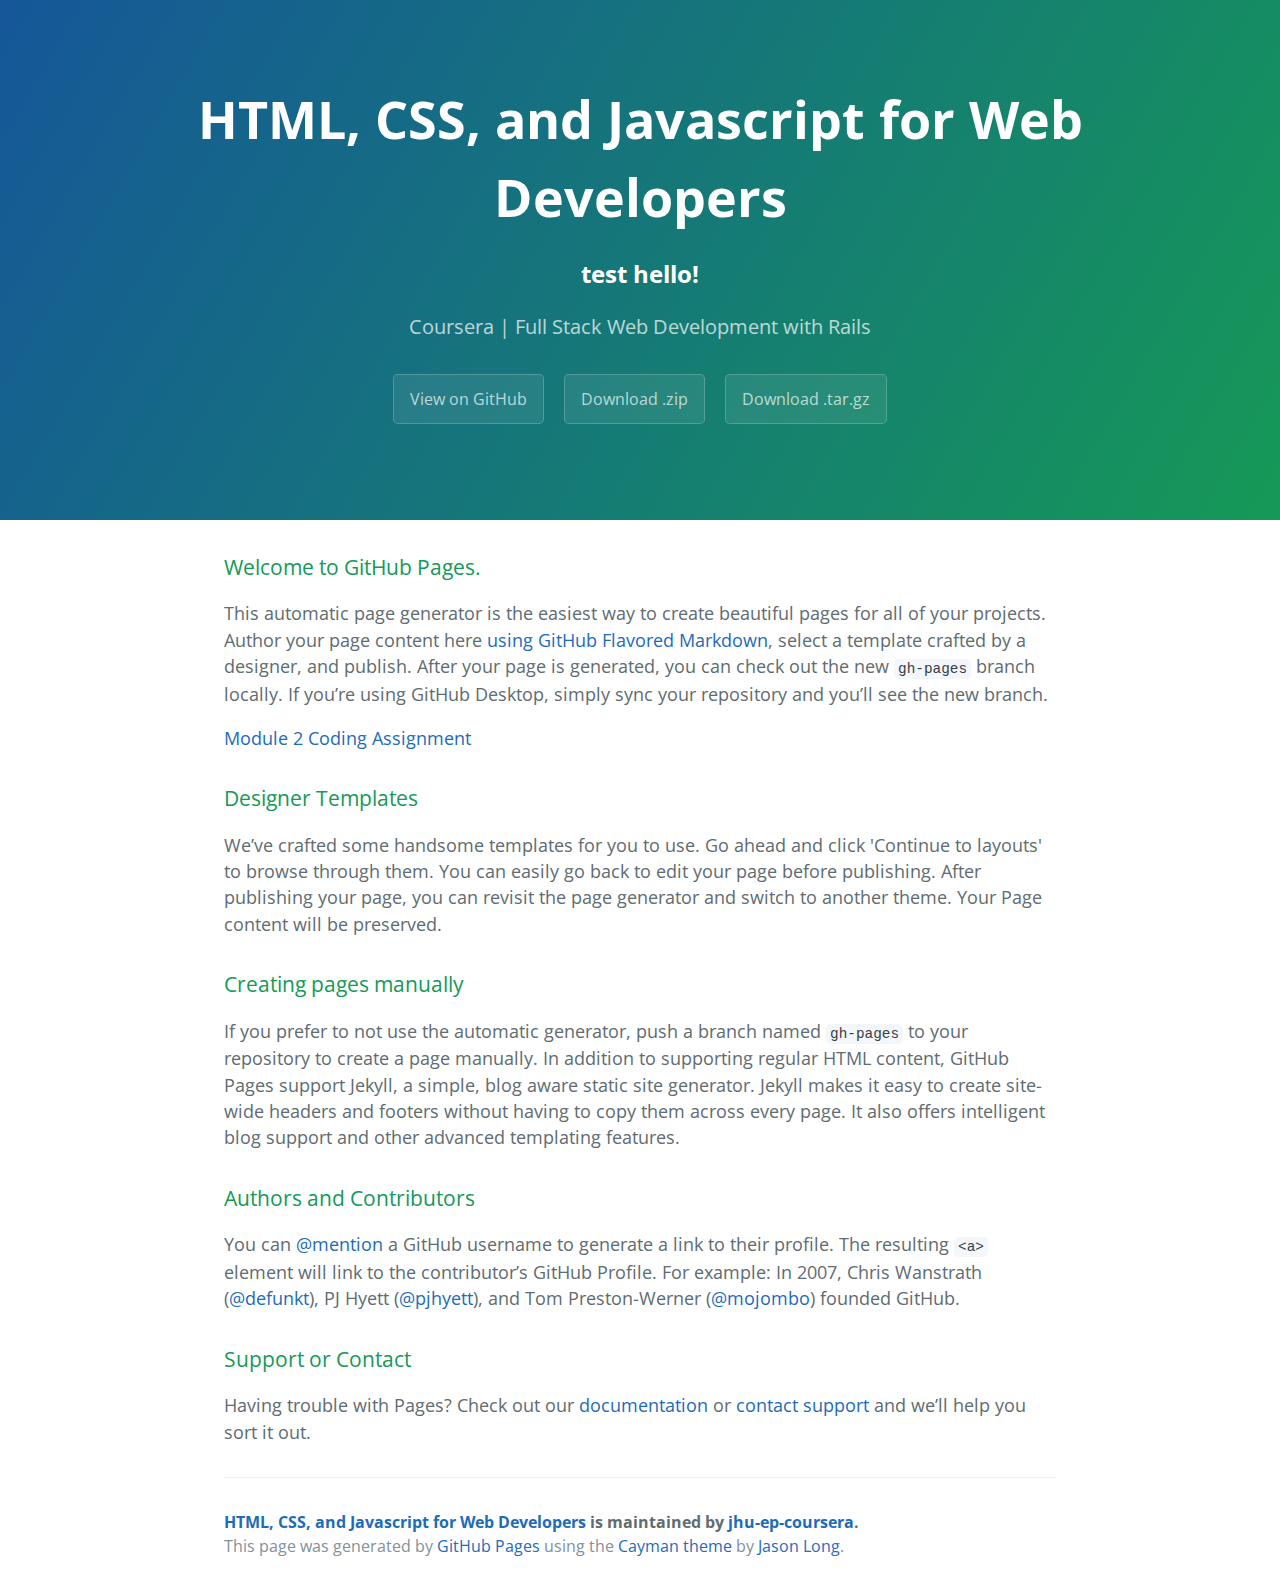
<file: index.html>
<!DOCTYPE html>
<html lang="en-us">
  <head>
    <meta charset="UTF-8">
    <title>HTML, CSS, and Javascript for Web Developers by jhu-ep-coursera</title>
    <meta name="viewport" content="width=device-width, initial-scale=1">
    <link rel="stylesheet" type="text/css" href="stylesheets/normalize.css" media="screen">
    <link href='https://fonts.googleapis.com/css?family=Open+Sans:400,700' rel='stylesheet' type='text/css'>
    <link rel="stylesheet" type="text/css" href="stylesheets/stylesheet.css" media="screen">
    <link rel="stylesheet" type="text/css" href="stylesheets/github-light.css" media="screen">
  </head>
  <body>
    <section class="page-header">
      <h1 class="project-name">HTML, CSS, and Javascript for Web Developers</h1>
      <h2>test hello!</h2>
      <h2 class="project-tagline">Coursera | Full Stack Web Development with Rails</h2>
      <a href="https://github.com/jhu-ep-coursera/fullstack-course4" class="btn">View on GitHub</a>
      <a href="https://github.com/jhu-ep-coursera/fullstack-course4/zipball/master" class="btn">Download .zip</a>
      <a href="https://github.com/jhu-ep-coursera/fullstack-course4/tarball/master" class="btn">Download .tar.gz</a>
    </section>

    <section class="main-content">
      <h3>
<a id="welcome-to-github-pages" class="anchor" href="#welcome-to-github-pages" aria-hidden="true"><span aria-hidden="true" class="octicon octicon-link"></span></a>Welcome to GitHub Pages.</h3>

<p>This automatic page generator is the easiest way to create beautiful pages for all of your projects. Author your page content here <a href="https://guides.github.com/features/mastering-markdown/">using GitHub Flavored Markdown</a>, select a template crafted by a designer, and publish. After your page is generated, you can check out the new <code>gh-pages</code> branch locally. If you’re using GitHub Desktop, simply sync your repository and you’ll see the new branch.</p>

<p><a href="assignment2">Module 2 Coding Assignment</a></p>

<h3>
<a id="designer-templates" class="anchor" href="#designer-templates" aria-hidden="true"><span aria-hidden="true" class="octicon octicon-link"></span></a>Designer Templates</h3>

<p>We’ve crafted some handsome templates for you to use. Go ahead and click 'Continue to layouts' to browse through them. You can easily go back to edit your page before publishing. After publishing your page, you can revisit the page generator and switch to another theme. Your Page content will be preserved.</p>

<h3>
<a id="creating-pages-manually" class="anchor" href="#creating-pages-manually" aria-hidden="true"><span aria-hidden="true" class="octicon octicon-link"></span></a>Creating pages manually</h3>

<p>If you prefer to not use the automatic generator, push a branch named <code>gh-pages</code> to your repository to create a page manually. In addition to supporting regular HTML content, GitHub Pages support Jekyll, a simple, blog aware static site generator. Jekyll makes it easy to create site-wide headers and footers without having to copy them across every page. It also offers intelligent blog support and other advanced templating features.</p>

<h3>
<a id="authors-and-contributors" class="anchor" href="#authors-and-contributors" aria-hidden="true"><span aria-hidden="true" class="octicon octicon-link"></span></a>Authors and Contributors</h3>

<p>You can <a href="https://help.github.com/articles/basic-writing-and-formatting-syntax/#mentioning-users-and-teams" class="user-mention">@mention</a> a GitHub username to generate a link to their profile. The resulting <code>&lt;a&gt;</code> element will link to the contributor’s GitHub Profile. For example: In 2007, Chris Wanstrath (<a href="https://github.com/defunkt" class="user-mention">@defunkt</a>), PJ Hyett (<a href="https://github.com/pjhyett" class="user-mention">@pjhyett</a>), and Tom Preston-Werner (<a href="https://github.com/mojombo" class="user-mention">@mojombo</a>) founded GitHub.</p>

<h3>
<a id="support-or-contact" class="anchor" href="#support-or-contact" aria-hidden="true"><span aria-hidden="true" class="octicon octicon-link"></span></a>Support or Contact</h3>

<p>Having trouble with Pages? Check out our <a href="https://help.github.com/pages">documentation</a> or <a href="https://github.com/contact">contact support</a> and we’ll help you sort it out.</p>

      <footer class="site-footer">
        <span class="site-footer-owner"><a href="https://github.com/jhu-ep-coursera/fullstack-course4">HTML, CSS, and Javascript for Web Developers</a> is maintained by <a href="https://github.com/jhu-ep-coursera">jhu-ep-coursera</a>.</span>

        <span class="site-footer-credits">This page was generated by <a href="https://pages.github.com">GitHub Pages</a> using the <a href="https://github.com/jasonlong/cayman-theme">Cayman theme</a> by <a href="https://twitter.com/jasonlong">Jason Long</a>.</span>
      </footer>

    </section>

  
  </body>
</html>
</file>
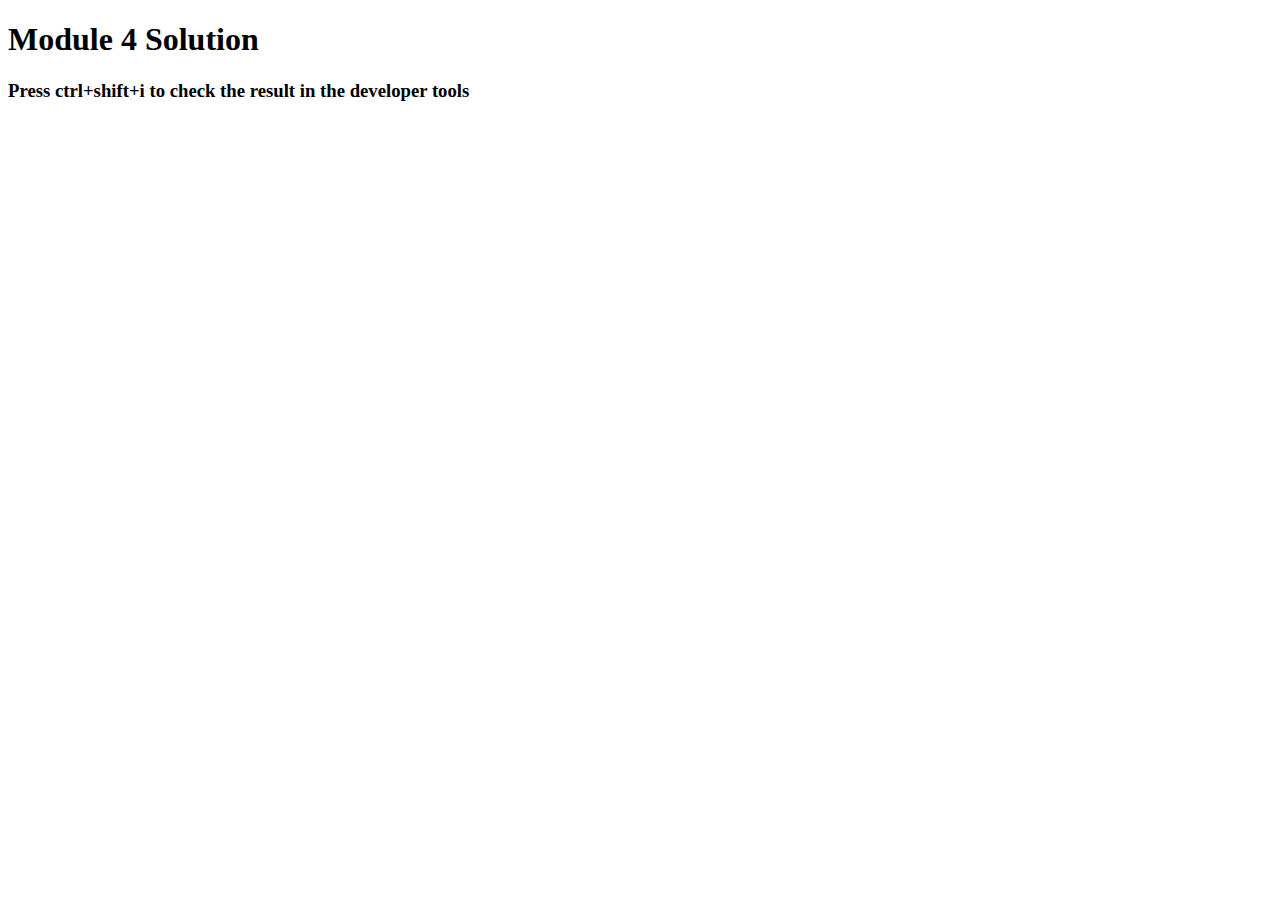
<file: mod_4_sol/index.html>
<!DOCTYPE html>
<html>
<head>
  <meta charset="utf-8">
  <title>Module 4 Solution</title>
  <script src="SpeakHello.js"></script>
  <script src="SpeakGoodBye.js"></script>
  <script src="script.js"></script>
</head>
<body>
  <h1>Module 4 Solution</h1>
  <h3>Press ctrl+shift+i to check the result in the developer tools</h3>
</body>
</html>
</file>
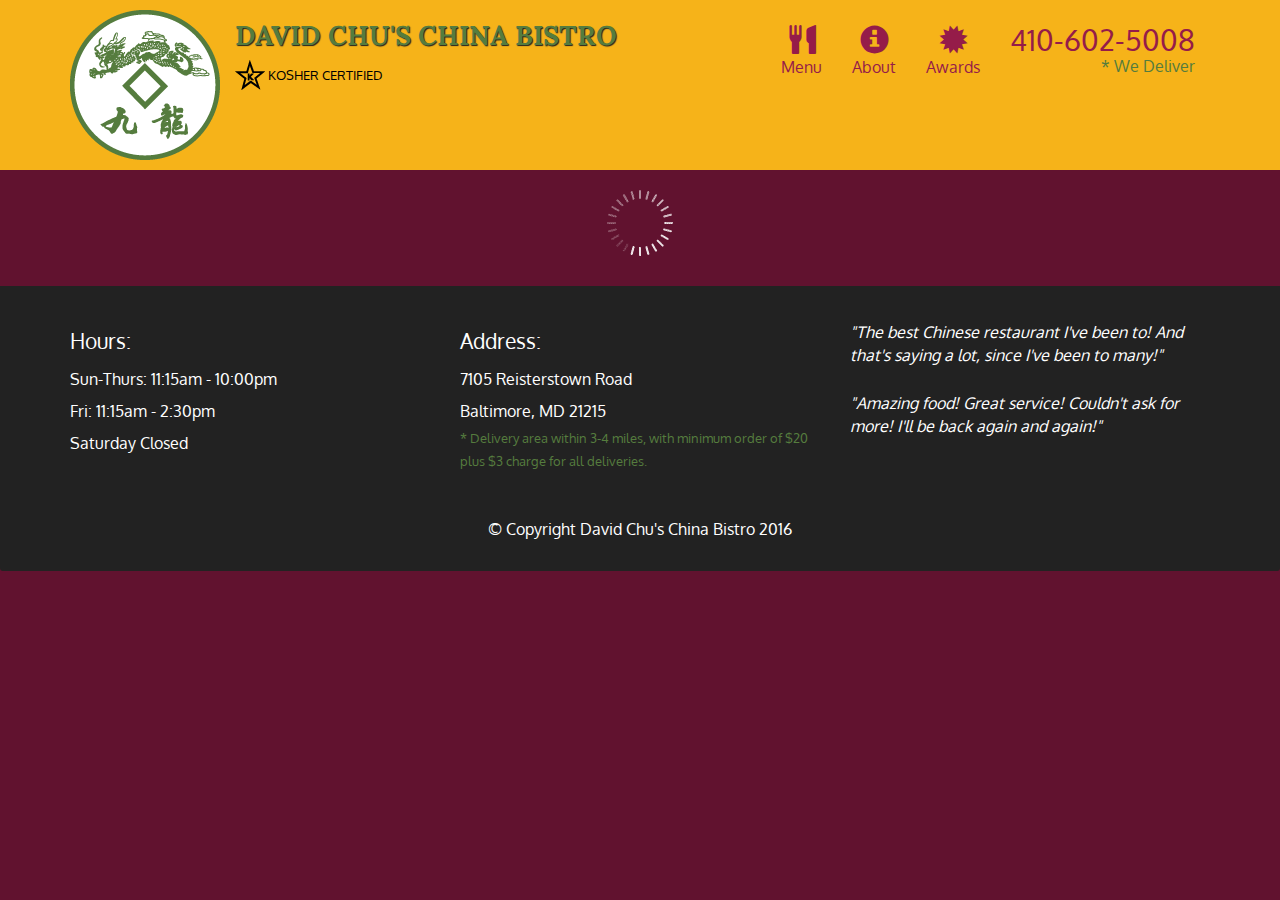
<file: mod_5_sol/index.html>
<!doctype html>
<html lang="en">
  <head>
    <meta charset="utf-8">
    <meta http-equiv="X-UA-Compatible" content="IE=edge">
    <meta name="viewport" content="width=device-width, initial-scale=1">
    <title>David Chu's China Bistro</title>
    <link rel="stylesheet" href="css/bootstrap.min.css">
    <link rel="stylesheet" href="css/styles.css">
    <link href='https://fonts.googleapis.com/css?family=Oxygen:400,300,700' rel='stylesheet' type='text/css'>
    <link href='https://fonts.googleapis.com/css?family=Lora' rel='stylesheet' type='text/css'>
  </head>
<body>
  <header>
    <nav id="header-nav" class="navbar navbar-default">
      <div class="container">
        <div class="navbar-header">
          <a href="index.html" class="pull-left visible-md visible-lg">
            <div id="logo-img" alt="Logo image"></div>
          </a>

          <div class="navbar-brand">
            <a href="index.html"><h1>David Chu's China Bistro</h1></a>
            <p>
              <img src="images/star-k-logo.png" alt="Kosher certification">
              <span>Kosher Certified</span>
            </p>
          </div>

          <button id="navbarToggle" type="button" class="navbar-toggle collapsed" data-toggle="collapse" data-target="#collapsable-nav" aria-expanded="false">
            <span class="sr-only">Toggle navigation</span>
            <span class="icon-bar"></span>
            <span class="icon-bar"></span>
            <span class="icon-bar"></span>
          </button>
        </div>
        
        <div id="collapsable-nav" class="collapse navbar-collapse">
           <ul id="nav-list" class="nav navbar-nav navbar-right">
            <li id="navHomeButton" class="visible-xs active">
              <a href="index.html">
                <span class="glyphicon glyphicon-home"></span> Home</a>
            </li>
            <li id="navMenuButton">
              <a href="#" onclick="$dc.loadMenuCategories();">
                <span class="glyphicon glyphicon-cutlery"></span><br class="hidden-xs"> Menu</a>
            </li>
            <li>
              <a href="#">
                <span class="glyphicon glyphicon-info-sign"></span><br class="hidden-xs"> About</a>
            </li>
            <li>
              <a href="#">
                <span class="glyphicon glyphicon-certificate"></span><br class="hidden-xs"> Awards</a>
            </li>
            <li id="phone" class="hidden-xs">
              <a href="tel:410-602-5008">
                <span>410-602-5008</span></a><div>* We Deliver</div>
            </li>
          </ul><!-- #nav-list -->
        </div><!-- .collapse .navbar-collapse -->
      </div><!-- .container -->
    </nav><!-- #header-nav -->
  </header>

  <div id="call-btn" class="visible-xs">
    <a class="btn" href="tel:410-602-5008">
    <span class="glyphicon glyphicon-earphone"></span>
    410-602-5008
    </a>
  </div>
  <div id="xs-deliver" class="text-center visible-xs">* We Deliver</div>

  <div id="main-content" class="container"></div>

  <footer class="panel-footer">
    <div class="container">
      <div class="row">
        <section id="hours" class="col-sm-4">
          <span>Hours:</span><br>
          Sun-Thurs: 11:15am - 10:00pm<br>
          Fri: 11:15am - 2:30pm<br>
          Saturday Closed
          <hr class="visible-xs">
        </section>
        <section id="address" class="col-sm-4">
          <span>Address:</span><br>
          7105 Reisterstown Road<br>
          Baltimore, MD 21215
          <p>* Delivery area within 3-4 miles, with minimum order of $20 plus $3 charge for all deliveries.</p>
          <hr class="visible-xs">
        </section>
        <section id="testimonials" class="col-sm-4">
          <p>"The best Chinese restaurant I've been to! And that's saying a lot, since I've been to many!"</p>
          <p>"Amazing food! Great service! Couldn't ask for more! I'll be back again and again!"</p>
        </section>
      </div>
      <div class="text-center">&copy; Copyright David Chu's China Bistro 2016</div>
    </div>
  </footer>

  <!-- jQuery (Bootstrap JS plugins depend on it) -->
  <script src="js/jquery-2.1.4.min.js"></script>
  <script src="js/bootstrap.min.js"></script>
  <script src="js/ajax-utils.js"></script>
  <script src="js/script.js"></script>
</body>
</html>
</file>
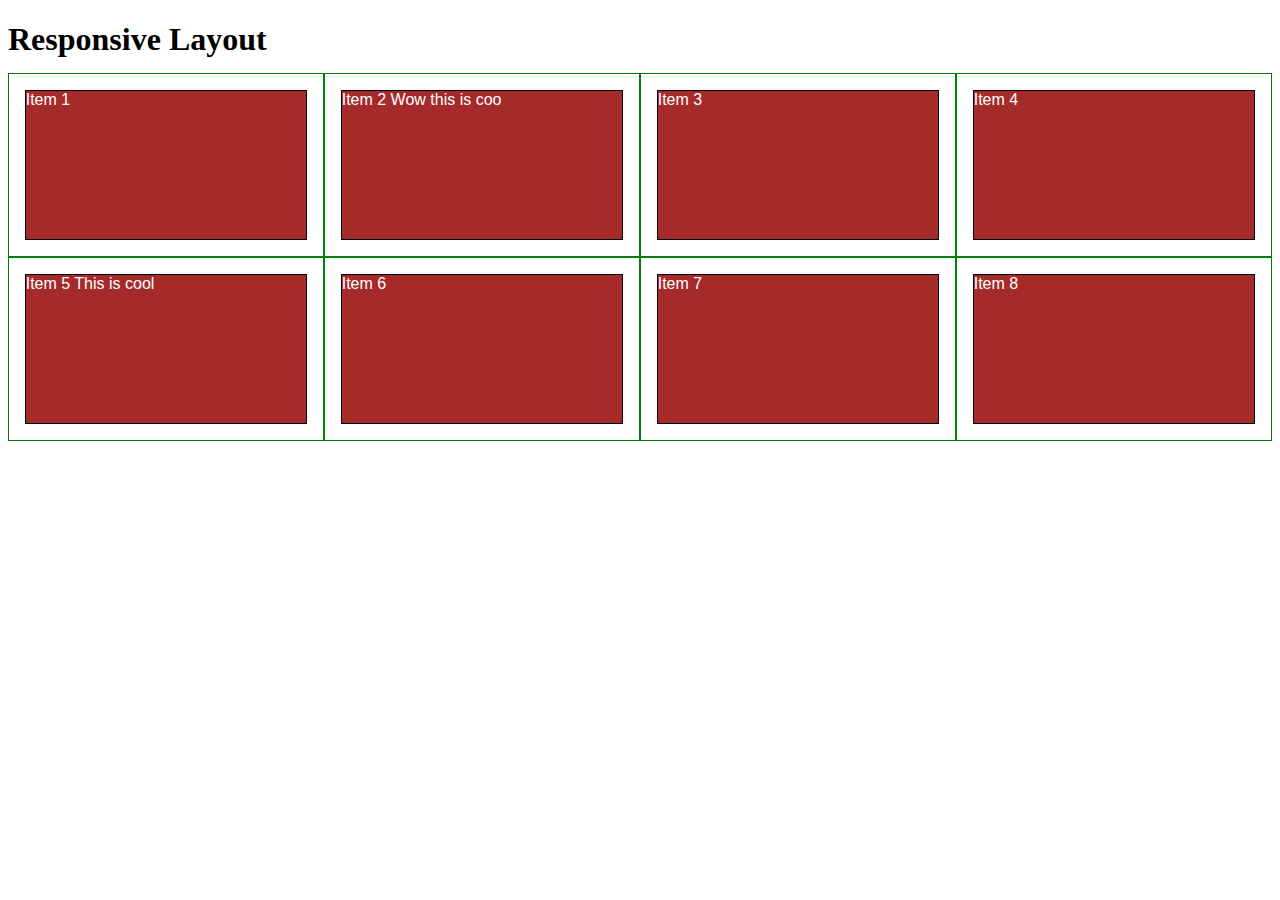
<file: site/index.html>
<!DOCTYPE html>
<html>
<head>
<meta charset="utf-8">
<title>Responsive Layout</title>
<style>

/********** Base styles **********/
* {
  box-sizing: border-box;
}
h1 {
  margin-bottom: 15px;
}

p {
  border: 1px solid black;
  background-color: #A52A2A;
  width: 90%;
  height: 150px;
  margin-right: auto;
  margin-left: auto;
  font-family: Helvetica;
  color: white;
}

/* Simple Responsive Framework. */
.row {
  width: 100%;
}

/********** Large devices only **********/
@media (min-width: 992px) {
  .col-lg-1, .col-lg-2, .col-lg-3, .col-lg-4, .col-lg-5, .col-lg-6, .col-lg-7, .col-lg-8, .col-lg-9, .col-lg-10, .col-lg-11, .col-lg-12 {
    float: left;
    border: 1px solid green;
  }
  .col-lg-1 {
    width: 8.33%;
  }
  .col-lg-2 {
    width: 16.66%;
  }
  .col-lg-3 {
    width: 25%;
  }
  .col-lg-4 {
    width: 33.33%;
  }
  .col-lg-5 {
    width: 41.66%;
  }
  .col-lg-6 {
    width: 50%;
  }
  .col-lg-7 {
    width: 58.33%;
  }
  .col-lg-8 {
    width: 66.66%;
  }
  .col-lg-9 {
    width: 74.99%;
  }
  .col-lg-10 {
    width: 83.33%;
  }
  .col-lg-11 {
    width: 91.66%;
  }
  .col-lg-12 {
    width: 100%;
  }
}

/********** Medium devices only **********/
@media (min-width: 768px) and (max-width: 991px) {
  .col-md-1, .col-md-2, .col-md-3, .col-md-4, .col-md-5, .col-md-6, .col-md-7, .col-md-8, .col-md-9, .col-md-10, .col-md-11, .col-md-12 {
    float: left;
    border: 1px solid green;
  }
  .col-md-1 {
    width: 8.33%;
  }
  .col-md-2 {
    width: 16.66%;
  }
  .col-md-3 {
    width: 25%;
  }
  .col-md-4 {
    width: 33.33%;
  }
  .col-md-5 {
    width: 41.66%;
  }
  .col-md-6 {
    width: 50%;
  }
  .col-md-7 {
    width: 58.33%;
  }
  .col-md-8 {
    width: 66.66%;
  }
  .col-md-9 {
    width: 74.99%;
  }
  .col-md-10 {
    width: 83.33%;
  }
  .col-md-11 {
    width: 91.66%;
  }
  .col-md-12 {
    width: 100%;
  }
}

</style>
</head>
<body>
<h1>Responsive Layout</h1>

<div class="row">
  <div class="col-lg-3 col-md-6"><p>Item 1</p></div>
  <div class="col-lg-3 col-md-6"><p>Item 2 Wow this is coo</p></div>
  <div class="col-lg-3 col-md-6"><p>Item 3</p></div>
  <div class="col-lg-3 col-md-6"><p>Item 4</p></div>
  <div class="col-lg-3 col-md-6"><p>Item 5 This is cool</p></div>
  <div class="col-lg-3 col-md-6"><p>Item 6</p></div>
  <div class="col-lg-3 col-md-6"><p>Item 7</p></div>
  <div class="col-lg-3 col-md-6"><p>Item 8</p></div>
</div>

</body>
</html>
</file>
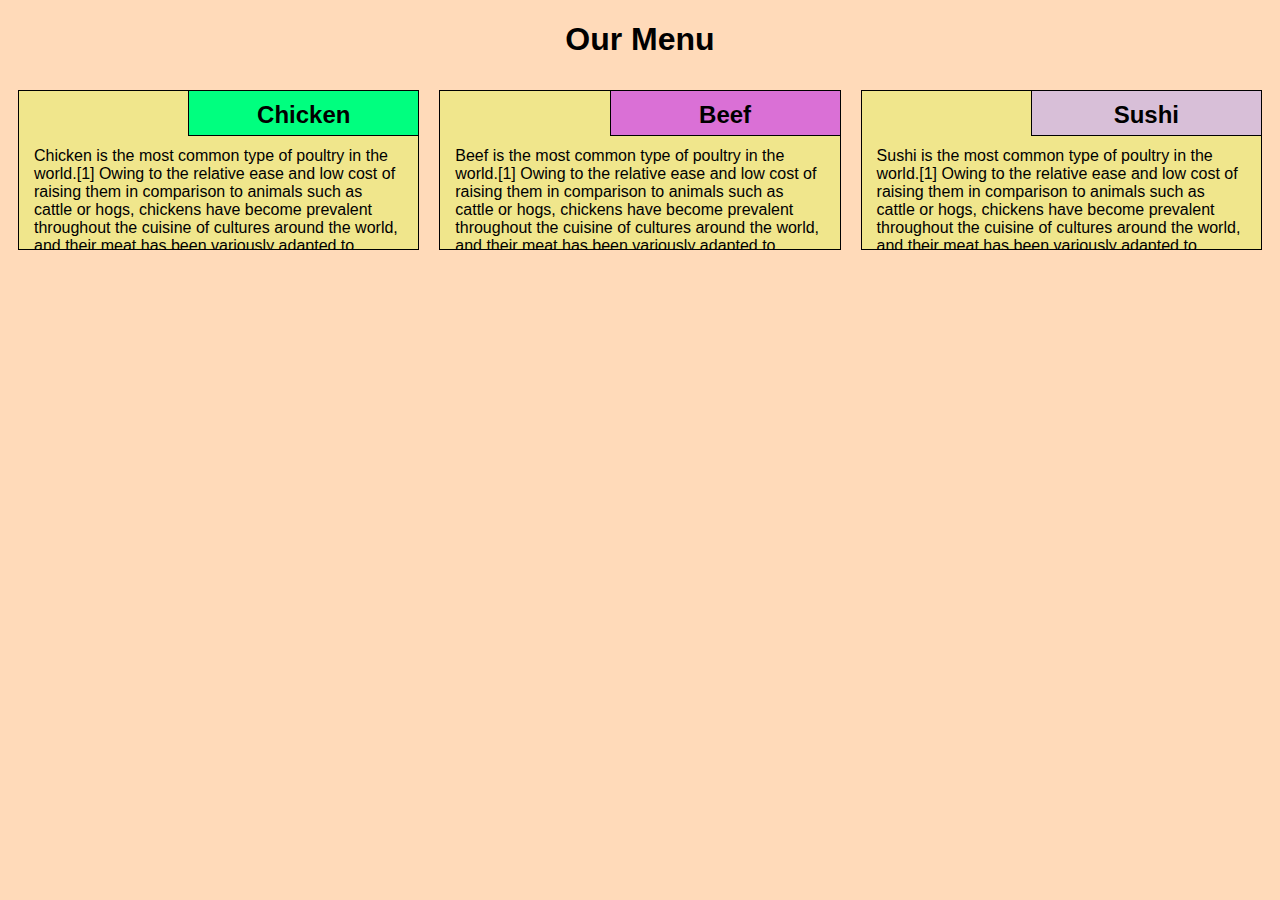
<file: wk2assignment/index.html>
<!DOCTYPE html>
<html lang="en">

<head>
    <meta charset="utf-8">
    <meta name="viewport" content="width=device-width, initial-scale=1">
    <title>Module 2 solution</title>
    <link rel="stylesheet" href="style.css">
</head>

<body>
    <h1>Our Menu</h1>
    <div class="row">
        <div class="col-lg-4 col-md-6 col-sm-12">
            <section class="chicken">
                <h2>Chicken</h2>
                <p>
                    Chicken is the most common type of poultry in the world.[1] Owing to the relative ease and low cost of raising them in comparison to animals such as cattle or hogs, chickens have become prevalent throughout the cuisine of cultures around the world, and their meat has been variously adapted to regional tastes.
                </p>
            </section>
        </div>
        <div class="col-lg-4 col-md-6 col-sm-12">
            <section class="beef">
                <h2>Beef</h2>
                <p>
                    Beef is the most common type of poultry in the world.[1] Owing to the relative ease and low cost of raising them in comparison to animals such as cattle or hogs, chickens have become prevalent throughout the cuisine of cultures around the world, and their meat has been variously adapted to regional tastes.
                </p>
            </section>
        </div>
        <div class="col-lg-4 col-md-12 col-sm-12">
            <section class="sushi">
                <h2>Sushi</h2>
                <p>
                    Sushi is the most common type of poultry in the world.[1] Owing to the relative ease and low cost of raising them in comparison to animals such as cattle or hogs, chickens have become prevalent throughout the cuisine of cultures around the world, and their meat has been variously adapted to regional tastes.
                </p>
            </section>
        </div>
    </div>
</body>

</html>
</file>
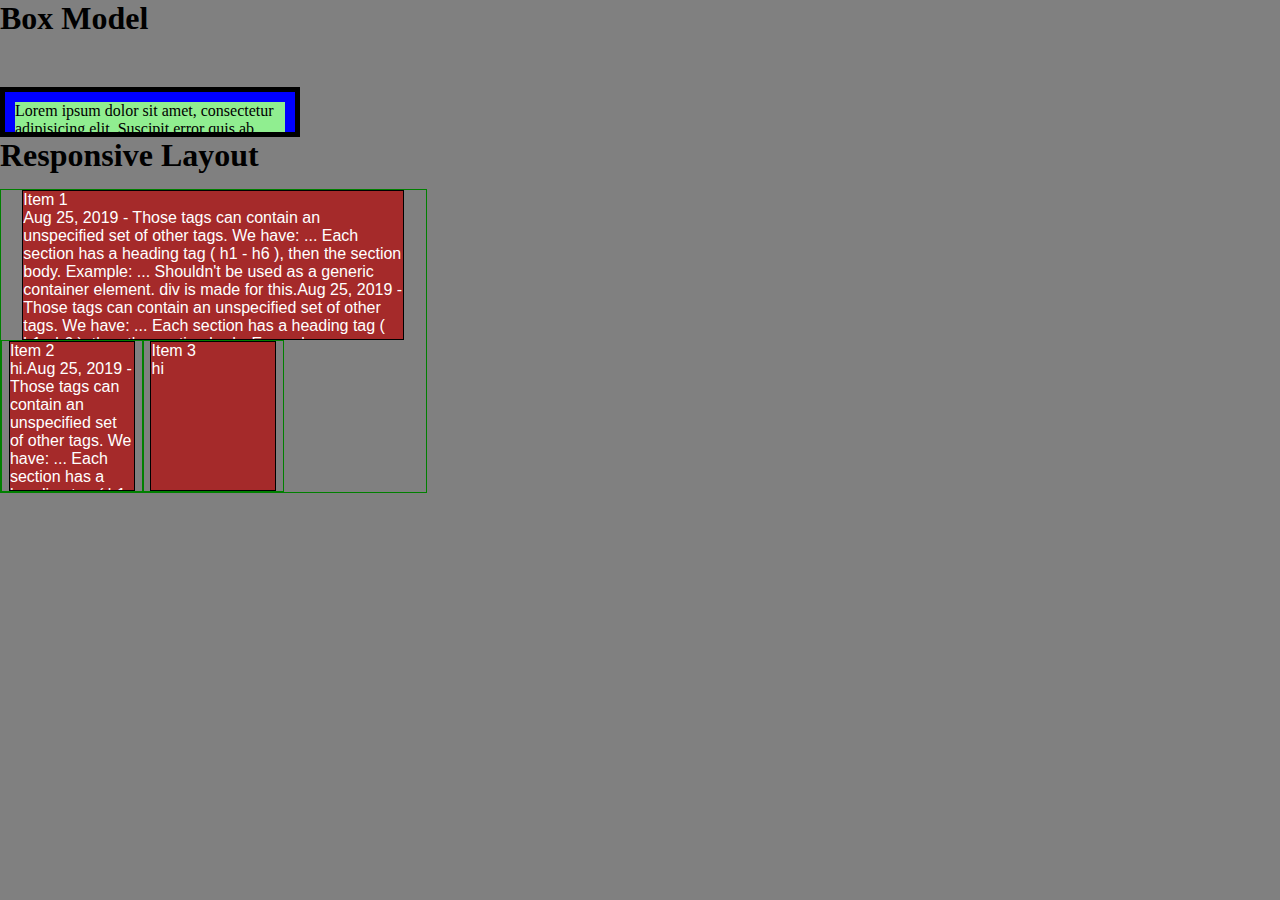
<file: rough/rough.html>
<!DOCTYPE html>
<html>
<head>
<meta charset="utf-8">
<title>The Box Model</title>
<style>
* {
  box-sizing: border-box;
  margin: 0;
  padding: 0;
}

body {
  background-color: gray;
}

#box {
  background-color: blue;
  padding: 10px;
  border: 5px solid black;
  width: 300px;
  height: 50px;
  margin-top: 50px;
  overflow: auto;
}
#content {
  background-color: #90EE90; /* green */
}

h1 {
  margin-bottom: 30px;
}

</style>
</head>
<body>

<h1>Box Model</h1>

<div id="box">
  <div id="content">Lorem ipsum dolor sit amet, consectetur adipisicing elit. Suscipit error quis ab perspiciatis eos inventore recusandae iste itaque numquam facilis, tenetur. Doloribus officiis quae facilis, nisi, ex similique. Animi, perferendis. 
  </div>
</div>


</body>
</html>




<!DOCTYPE html>
<html>
<head>
<meta charset="utf-8">
<title>Responsive Layout</title>
<style>

/********** Base styles **********/
* {
  box-sizing: border-box;
}
h1 {
  margin-bottom: 15px;
}

.box {
  border: 1px solid black;
  background-color: #A52A2A;
  text text-align: center;
  width: 90%;
  height: 150px;
  margin-right: auto;
  margin-left: auto;
  font-family: Helvetica;
  color: white;
  overflow: auto;
}

/* Simple Responsive Framework. */
.row {
  width: 100%;
  background-color: #FFFF00;
}

/********** Large devices only **********/
@media (min-width: 992px) {
  .col-lg-1, .col-lg-2, .col-lg-3, .col-lg-4, .col-lg-5, .col-lg-6, .col-lg-7, .col-lg-8, .col-lg-9, .col-lg-10, .col-lg-11, .col-lg-12 {
    float: left;
    border: 1px solid green;
  }
  .col-lg-1 {
    width: 8.33%;
  }
  .col-lg-2 {
    width: 16.66%;
  }
  .col-lg-3 {
    width: 25%;
  }
  .col-lg-4 {
    width: 33.33%;
  }
  .col-lg-5 {
    width: 41.66%;
  }
  .col-lg-6 {
    width: 50%;
  }
  .col-lg-7 {
    width: 58.33%;
  }
  .col-lg-8 {
    width: 66.66%;
  }
  .col-lg-9 {
    width: 74.99%;
  }
  .col-lg-10 {
    width: 83.33%;
  }
  .col-lg-11 {
    width: 91.66%;
  }
  .col-lg-12 {
    width: 100%;
  }
}

/********** Medium devices only **********/
@media (min-width: 768px) and (max-width: 991px) {
  .col-md-1, .col-md-2, .col-md-3, .col-md-4, .col-md-5, .col-md-6, .col-md-7, .col-md-8, .col-md-9, .col-md-10, .col-md-11, .col-md-12 {
    float: left;
    border: 1px solid green;
  }
  .col-md-1 {
    width: 8.33%;
  }
  .col-md-2 {
    width: 16.66%;
  }
  .col-md-3 {
    width: 25%;
  }
  .col-md-4 {
    width: 33.33%;
  }
  .col-md-5 {
    width: 41.66%;
  }
  .col-md-6 {
    width: 50%;
  }
  .col-md-7 {
    width: 58.33%;
  }
  .col-md-8 {
    width: 66.66%;
  }
  .col-md-9 {
    width: 74.99%;
  }
  .col-md-10 {
    width: 83.33%;
  }
  .col-md-11 {
    width: 91.66%;
  }
  .col-md-12 {
    width: 100%;
  }
}

</style>
</head>
<body>
<h1>Responsive Layout</h1>

<div class="row">
  <div class="col-lg-4 col-md-6"><div class='box'><p>Item 1<div class='content'>Aug 25, 2019 - Those tags can contain an unspecified set of other tags. We have: ... Each section has a heading tag ( h1 - h6 ), then the section body. Example: ... Shouldn't be used as a generic container element. div is made for this.Aug 25, 2019 - Those tags can contain an unspecified set of other tags. We have: ... Each section has a heading tag ( h1 - h6 ), then the section body. Example: ... Shouldn't be used as a generic container element. div is made for this.</div></p>
  </div>
  <div class="col-lg-4 col-md-6"><div class='box'>Item 2<p>hi.Aug 25, 2019 - Those tags can contain an unspecified set of other tags. We have: ... Each section has a heading tag ( h1 - h6 ), then the section body. Example: ... Shouldn't be used as a generic container element. div is made for this.Aug 25, 2019 - Those tags can contain an unspecified set of other tags. We have: ... Each section has a heading tag ( h1 - h6 ), then the section body. Example: ... Shouldn't be used as a generic container element. div is made for this.</div>
  </p></div>
  <div class="col-lg-4 col-md-12"><div class='box'>Item 3<p>hi</div></p></div>
  
</div>
</body>
</html>
</file>
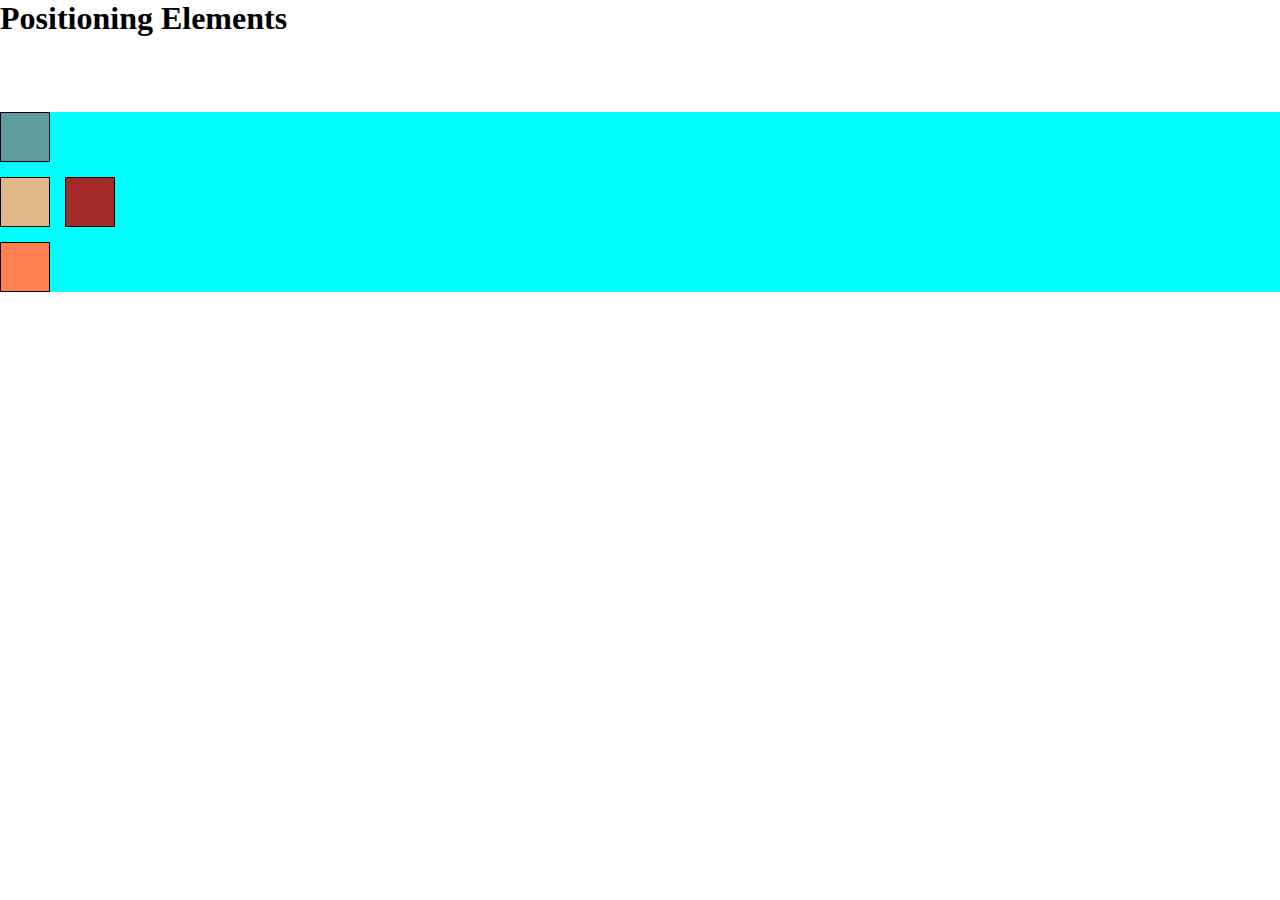
<file: rough/rough2.html>
<!DOCTYPE html>
<html>
<head>
<meta charset="utf-8">
<title>Positioning Elements</title>
<style>
* {
  box-sizing: border-box;
  margin: 0;
  padding: 0;
}
h1 {
  margin-bottom: 15px;
}

div#container {
  background-color: #00FFFF;
  position: relative;
  top: 60px;
}
p {
  width: 50px;
  height: 50px;
  border: 1px solid black;
  margin-bottom: 15px;
}
#p1 {
  background-color: #A52A2A;
  position: relative;
  top: 65px;
  left: 65px;
}
#p2 {
  background-color: #DEB887;
}
#p3 {
  background-color: #5F9EA0;
  position: absolute;
  top: 0;
  left: 0;
}
#p4 {
  background-color: #FF7F50;
}

</style>
</head>
<body>
<h1>Positioning Elements</h1>

<div id="container">
  <p id="p1"></p>
  <p id="p2"></p>
  <p id="p3"></p>
  <p id="p4"></p>
</div>

</body>
</html>
</file>
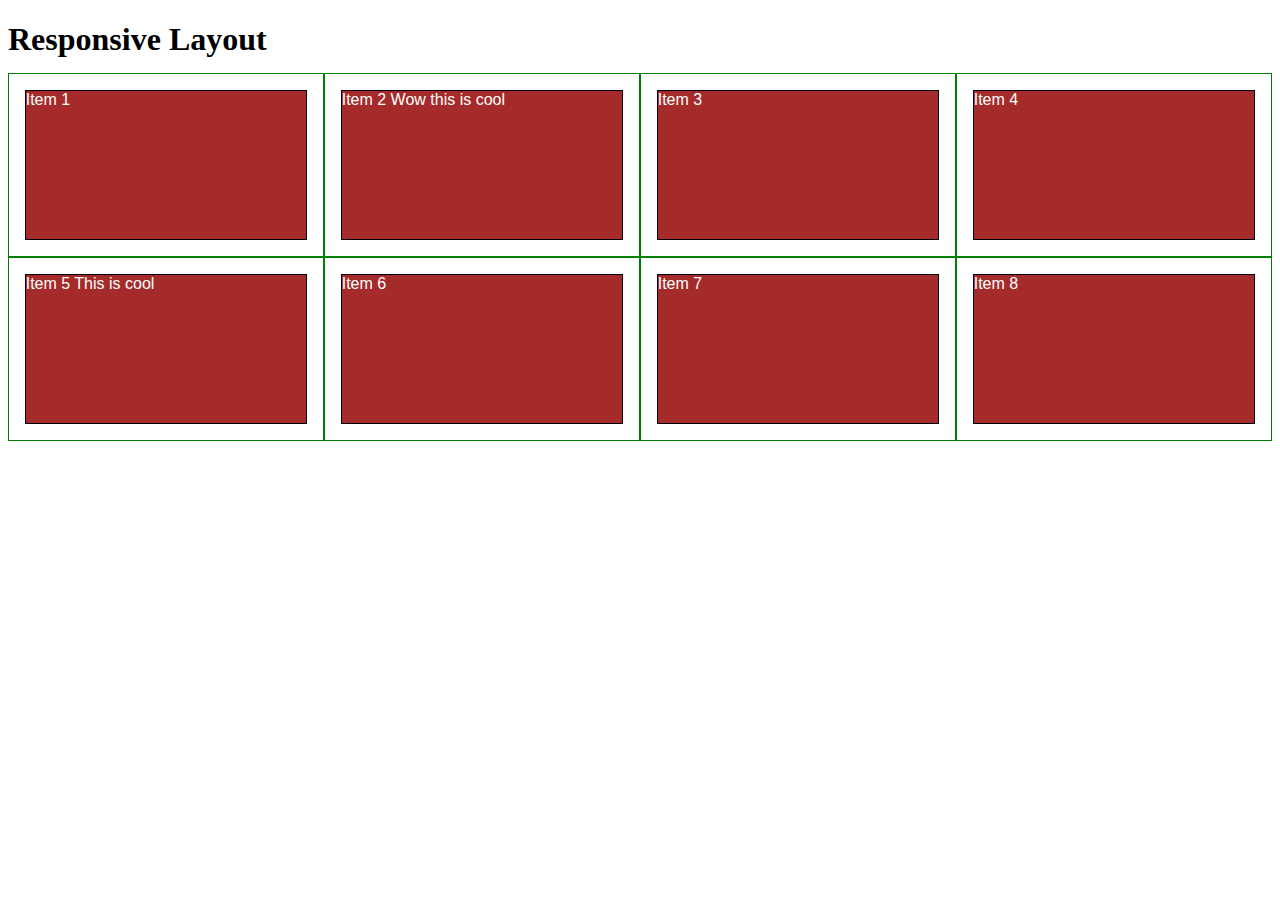
<file: wk2assignment/wk2assignment.html>
<!DOCTYPE html>
<html>
<head>
<meta charset="utf-8">
<title>Responsive Layout</title>
<style>

/********** Base styles **********/
* {
  box-sizing: border-box;
}
h1 {
  margin-bottom: 15px;
}

p {
  border: 1px solid black;
  background-color: #A52A2A;
  width: 90%;
  height: 150px;
  margin-right: auto;
  margin-left: auto;
  font-family: Helvetica;
  color: white;
}

/* Simple Responsive Framework. */
.row {
  width: 100%;
}

/********** Large devices only **********/
@media (min-width: 1200px) {
  .col-lg-1, .col-lg-2, .col-lg-3, .col-lg-4, .col-lg-5, .col-lg-6, .col-lg-7, .col-lg-8, .col-lg-9, .col-lg-10, .col-lg-11, .col-lg-12 {
    float: left;
    border: 1px solid green;
  }
  .col-lg-1 {
    width: 8.33%;
  }
  .col-lg-2 {
    width: 16.66%;
  }
  .col-lg-3 {
    width: 25%;
  }
  .col-lg-4 {
    width: 33.33%;
  }
  .col-lg-5 {
    width: 41.66%;
  }
  .col-lg-6 {
    width: 50%;
  }
  .col-lg-7 {
    width: 58.33%;
  }
  .col-lg-8 {
    width: 66.66%;
  }
  .col-lg-9 {
    width: 74.99%;
  }
  .col-lg-10 {
    width: 83.33%;
  }
  .col-lg-11 {
    width: 91.66%;
  }
  .col-lg-12 {
    width: 100%;
  }
}

/********** Medium devices only **********/
@media (min-width: 950px) and (max-width: 1199px) {
  .col-md-1, .col-md-2, .col-md-3, .col-md-4, .col-md-5, .col-md-6, .col-md-7, .col-md-8, .col-md-9, .col-md-10, .col-md-11, .col-md-12 {
    float: left;
    border: 1px solid green;
  }
  .col-md-1 {
    width: 8.33%;
  }
  .col-md-2 {
    width: 16.66%;
  }
  .col-md-3 {
    width: 25%;
  }
  .col-md-4 {
    width: 33.33%;
  }
  .col-md-5 {
    width: 41.66%;
  }
  .col-md-6 {
    width: 50%;
  }
  .col-md-7 {
    width: 58.33%;
  }
  .col-md-8 {
    width: 66.66%;
  }
  .col-md-9 {
    width: 74.99%;
  }
  .col-md-10 {
    width: 83.33%;
  }
  .col-md-11 {
    width: 91.66%;
  }
  .col-md-12 {
    width: 100%;
  }
}

</style>
</head>
<body>
<h1>Responsive Layout</h1>

<div class="row">
  <div class="col-lg-3 col-md-6"><p>Item 1</p></div>
  <div class="col-lg-3 col-md-6"><p>Item 2 Wow this is cool</p></div>
  <div class="col-lg-3 col-md-6"><p>Item 3</p></div>
  <div class="col-lg-3 col-md-6"><p>Item 4</p></div>
  <div class="col-lg-3 col-md-6"><p>Item 5 This is cool</p></div>
  <div class="col-lg-3 col-md-6"><p>Item 6</p></div>
  <div class="col-lg-3 col-md-6"><p>Item 7</p></div>
  <div class="col-lg-3 col-md-6"><p>Item 8</p></div>
</div>

</body>
</html>
</file>
<file: stylesheets/stylesheet.css>
* {
  box-sizing: border-box; }

body {
  padding: 0;
  margin: 0;
  font-family: "Open Sans", "Helvetica Neue", Helvetica, Arial, sans-serif;
  font-size: 16px;
  line-height: 1.5;
  color: #606c71; }

a {
  color: #1e6bb8;
  text-decoration: none; }
  a:hover {
    text-decoration: underline; }

.btn {
  display: inline-block;
  margin-bottom: 1rem;
  color: rgba(255, 255, 255, 0.7);
  background-color: rgba(255, 255, 255, 0.08);
  border-color: rgba(255, 255, 255, 0.2);
  border-style: solid;
  border-width: 1px;
  border-radius: 0.3rem;
  transition: color 0.2s, background-color 0.2s, border-color 0.2s; }
  .btn + .btn {
    margin-left: 1rem; }

.btn:hover {
  color: rgba(255, 255, 255, 0.8);
  text-decoration: none;
  background-color: rgba(255, 255, 255, 0.2);
  border-color: rgba(255, 255, 255, 0.3); }

@media screen and (min-width: 64em) {
  .btn {
    padding: 0.75rem 1rem; } }

@media screen and (min-width: 42em) and (max-width: 64em) {
  .btn {
    padding: 0.6rem 0.9rem;
    font-size: 0.9rem; } }

@media screen and (max-width: 42em) {
  .btn {
    display: block;
    width: 100%;
    padding: 0.75rem;
    font-size: 0.9rem; }
    .btn + .btn {
      margin-top: 1rem;
      margin-left: 0; } }

.page-header {
  color: #fff;
  text-align: center;
  background-color: #159957;
  background-image: linear-gradient(120deg, #155799, #159957); }

@media screen and (min-width: 64em) {
  .page-header {
    padding: 5rem 6rem; } }

@media screen and (min-width: 42em) and (max-width: 64em) {
  .page-header {
    padding: 3rem 4rem; } }

@media screen and (max-width: 42em) {
  .page-header {
    padding: 2rem 1rem; } }

.project-name {
  margin-top: 0;
  margin-bottom: 0.1rem; }

@media screen and (min-width: 64em) {
  .project-name {
    font-size: 3.25rem; } }

@media screen and (min-width: 42em) and (max-width: 64em) {
  .project-name {
    font-size: 2.25rem; } }

@media screen and (max-width: 42em) {
  .project-name {
    font-size: 1.75rem; } }

.project-tagline {
  margin-bottom: 2rem;
  font-weight: normal;
  opacity: 0.7; }

@media screen and (min-width: 64em) {
  .project-tagline {
    font-size: 1.25rem; } }

@media screen and (min-width: 42em) and (max-width: 64em) {
  .project-tagline {
    font-size: 1.15rem; } }

@media screen and (max-width: 42em) {
  .project-tagline {
    font-size: 1rem; } }

.main-content :first-child {
  margin-top: 0; }
.main-content img {
  max-width: 100%; }
.main-content h1, .main-content h2, .main-content h3, .main-content h4, .main-content h5, .main-content h6 {
  margin-top: 2rem;
  margin-bottom: 1rem;
  font-weight: normal;
  color: #159957; }
.main-content p {
  margin-bottom: 1em; }
.main-content code {
  padding: 2px 4px;
  font-family: Consolas, "Liberation Mono", Menlo, Courier, monospace;
  font-size: 0.9rem;
  color: #383e41;
  background-color: #f3f6fa;
  border-radius: 0.3rem; }
.main-content pre {
  padding: 0.8rem;
  margin-top: 0;
  margin-bottom: 1rem;
  font: 1rem Consolas, "Liberation Mono", Menlo, Courier, monospace;
  color: #567482;
  word-wrap: normal;
  background-color: #f3f6fa;
  border: solid 1px #dce6f0;
  border-radius: 0.3rem; }
  .main-content pre > code {
    padding: 0;
    margin: 0;
    font-size: 0.9rem;
    color: #567482;
    word-break: normal;
    white-space: pre;
    background: transparent;
    border: 0; }
.main-content .highlight {
  margin-bottom: 1rem; }
  .main-content .highlight pre {
    margin-bottom: 0;
    word-break: normal; }
.main-content .highlight pre, .main-content pre {
  padding: 0.8rem;
  overflow: auto;
  font-size: 0.9rem;
  line-height: 1.45;
  border-radius: 0.3rem; }
.main-content pre code, .main-content pre tt {
  display: inline;
  max-width: initial;
  padding: 0;
  margin: 0;
  overflow: initial;
  line-height: inherit;
  word-wrap: normal;
  background-color: transparent;
  border: 0; }
  .main-content pre code:before, .main-content pre code:after, .main-content pre tt:before, .main-content pre tt:after {
    content: normal; }
.main-content ul, .main-content ol {
  margin-top: 0; }
.main-content blockquote {
  padding: 0 1rem;
  margin-left: 0;
  color: #819198;
  border-left: 0.3rem solid #dce6f0; }
  .main-content blockquote > :first-child {
    margin-top: 0; }
  .main-content blockquote > :last-child {
    margin-bottom: 0; }
.main-content table {
  display: block;
  width: 100%;
  overflow: auto;
  word-break: normal;
  word-break: keep-all; }
  .main-content table th {
    font-weight: bold; }
  .main-content table th, .main-content table td {
    padding: 0.5rem 1rem;
    border: 1px solid #e9ebec; }
.main-content dl {
  padding: 0; }
  .main-content dl dt {
    padding: 0;
    margin-top: 1rem;
    font-size: 1rem;
    font-weight: bold; }
  .main-content dl dd {
    padding: 0;
    margin-bottom: 1rem; }
.main-content hr {
  height: 2px;
  padding: 0;
  margin: 1rem 0;
  background-color: #eff0f1;
  border: 0; }

@media screen and (min-width: 64em) {
  .main-content {
    max-width: 64rem;
    padding: 2rem 6rem;
    margin: 0 auto;
    font-size: 1.1rem; } }

@media screen and (min-width: 42em) and (max-width: 64em) {
  .main-content {
    padding: 2rem 4rem;
    font-size: 1.1rem; } }

@media screen and (max-width: 42em) {
  .main-content {
    padding: 2rem 1rem;
    font-size: 1rem; } }

.site-footer {
  padding-top: 2rem;
  margin-top: 2rem;
  border-top: solid 1px #eff0f1; }

.site-footer-owner {
  display: block;
  font-weight: bold; }

.site-footer-credits {
  color: #819198; }

@media screen and (min-width: 64em) {
  .site-footer {
    font-size: 1rem; } }

@media screen and (min-width: 42em) and (max-width: 64em) {
  .site-footer {
    font-size: 1rem; } }

@media screen and (max-width: 42em) {
  .site-footer {
    font-size: 0.9rem; } }
</file>
<file: stylesheets/github-light.css>
/*
   Copyright 2014 GitHub Inc.

   Licensed under the Apache License, Version 2.0 (the "License");
   you may not use this file except in compliance with the License.
   You may obtain a copy of the License at

       http://www.apache.org/licenses/LICENSE-2.0

   Unless required by applicable law or agreed to in writing, software
   distributed under the License is distributed on an "AS IS" BASIS,
   WITHOUT WARRANTIES OR CONDITIONS OF ANY KIND, either express or implied.
   See the License for the specific language governing permissions and
   limitations under the License.

*/

.pl-c /* comment */ {
  color: #969896;
}

.pl-c1      /* constant, markup.raw, meta.diff.header, meta.module-reference, meta.property-name, support, support.constant, support.variable, variable.other.constant */,
.pl-s .pl-v /* string variable */ {
  color: #0086b3;
}

.pl-e  /* entity */,
.pl-en /* entity.name */ {
  color: #795da3;
}

.pl-s .pl-s1 /* string source */,
.pl-smi      /* storage.modifier.import, storage.modifier.package, storage.type.java, variable.other, variable.parameter.function */ {
  color: #333;
}

.pl-ent /* entity.name.tag */ {
  color: #63a35c;
}

.pl-k /* keyword, storage, storage.type */ {
  color: #a71d5d;
}

.pl-pds              /* punctuation.definition.string, string.regexp.character-class */,
.pl-s                /* string */,
.pl-s .pl-pse .pl-s1 /* string punctuation.section.embedded source */,
.pl-sr               /* string.regexp */,
.pl-sr .pl-cce       /* string.regexp constant.character.escape */,
.pl-sr .pl-sra       /* string.regexp string.regexp.arbitrary-repitition */,
.pl-sr .pl-sre       /* string.regexp source.ruby.embedded */ {
  color: #183691;
}

.pl-v /* variable */ {
  color: #ed6a43;
}

.pl-id /* invalid.deprecated */ {
  color: #b52a1d;
}

.pl-ii /* invalid.illegal */ {
  background-color: #b52a1d;
  color: #f8f8f8;
}

.pl-sr .pl-cce /* string.regexp constant.character.escape */ {
  color: #63a35c;
  font-weight: bold;
}

.pl-ml /* markup.list */ {
  color: #693a17;
}

.pl-mh        /* markup.heading */,
.pl-mh .pl-en /* markup.heading entity.name */,
.pl-ms        /* meta.separator */ {
  color: #1d3e81;
  font-weight: bold;
}

.pl-mq /* markup.quote */ {
  color: #008080;
}

.pl-mi /* markup.italic */ {
  color: #333;
  font-style: italic;
}

.pl-mb /* markup.bold */ {
  color: #333;
  font-weight: bold;
}

.pl-md /* markup.deleted, meta.diff.header.from-file */ {
  background-color: #ffecec;
  color: #bd2c00;
}

.pl-mi1 /* markup.inserted, meta.diff.header.to-file */ {
  background-color: #eaffea;
  color: #55a532;
}

.pl-mdr /* meta.diff.range */ {
  color: #795da3;
  font-weight: bold;
}

.pl-mo /* meta.output */ {
  color: #1d3e81;
}
</file>
<file: mod_5_sol/css/styles.css>
body {
  font-size: 16px;
  color: #fff;
  background-color: #61122f;
  font-family: 'Oxygen', sans-serif;
}

/** HEADER **/
#header-nav {
  background-color: #f6b319;
  border-radius: 0;
  border: 0;
}

#logo-img {
  background: url('../images/restaurant-logo_large.png') no-repeat;
  width: 150px;
  height: 150px;
  margin: 10px 15px 10px 0;
}

.navbar-brand {
  padding-top: 25px;
}
.navbar-brand h1 { /* Restaurant name */
  font-family: 'Lora', serif;
  color: #557c3e;
  font-size: 1.5em;
  text-transform: uppercase;
  font-weight: bold;
  text-shadow: 1px 1px 1px #222;
  margin-top: 0;
  margin-bottom: 0;
  line-height: .75;
}
.navbar-brand a:hover, .navbar-brand a:focus {
  text-decoration: none;
}
.navbar-brand p { /* Kosher cert */
  color: #000;
  text-transform: uppercase;
  font-size: .7em;
  margin-top: 15px;
}
.navbar-brand p span { /* Star-K */
  vertical-align: middle;
}

#nav-list {
  margin-top: 10px;
}
#nav-list a {
  color: #951C49;
  text-align: center;
}
#nav-list a:hover {
  background: #E7E7E7;
}
#nav-list a span {
  font-size: 1.8em;
}

#phone {
  margin-top: 5px;
}
#phone a { /* Phone number */
  text-align: right;
  padding-bottom: 0;
}
#phone div { /* We Deliver */
  color: #557c3e;
  text-align: right;
  padding-right: 15px;
}

.navbar-header button.navbar-toggle, .navbar-header .icon-bar {
  border: 1px solid #61122f;
}
.navbar-header button.navbar-toggle {
  clear: both;
  margin-top: -30px;
}
/* END HEADER */

/* FOOTER */
.panel-footer {
  margin-top: 30px;
  padding-top: 35px;
  padding-bottom: 30px;
  background-color: #222;
  border-top: 0;
}
.panel-footer div.row {
  margin-bottom: 35px;
}
#hours, #address {
  line-height: 2;
}
#hours > span, #address > span {
  font-size: 1.3em;
}
#address p {
  color: #557c3e;
  font-size: .8em;
  line-height: 1.8;
}
#testimonials {
  font-style: italic;
}
#testimonials p:nth-child(2) {
  margin-top: 25px;
}
/* END FOOTER */



/* HOME PAGE */
.container .jumbotron {
  box-shadow: 0 0 50px #3F0C1F;
  border: 2px solid #3F0C1F;
}

#menu-tile, #specials-tile, #map-tile {
  height: 250px;
  width: 100%;
  margin-bottom: 15px;
  position: relative;
  border: 2px solid #3F0C1F;
  overflow: hidden;
}
#menu-tile:hover, #specials-tile:hover, #map-tile:hover {
  box-shadow: 0 1px 5px 1px #cccccc;
}
#menu-tile {
  background: url('../images/menu-tile.jpg') no-repeat;
  background-position: center;
}
#specials-tile {
  background: url('../images/specials-tile.jpg') no-repeat;
  background-position: center;
}
#menu-tile span, #specials-tile span, #map-tile span {
  position: absolute;
  bottom: 0;
  right: 0;
  width: 100%;
  text-align: center;
  font-size: 1.6em;
  text-transform: uppercase;
  background-color: #000;
  color: #fff;
  opacity: .8;
}
/* END HOME PAGE */

/* MENU CATEGORIES PAGE */
.category-tile { 
  position: relative;
  border: 2px solid #3F0C1F;
  overflow: hidden;
  width: 200px;
  height: 200px;
  margin: 0 auto 15px;
}
.category-tile span {
  position: absolute;
  bottom: 0;
  right: 0;
  width: 100%;
  text-align: center;
  font-size: 1.2em;
  text-transform: uppercase;
  background-color: #000;
  color: #fff;
  opacity: .8;
}
.category-tile:hover {
  box-shadow: 0 1px 5px 1px #cccccc;
}

#menu-categories-title + div {
  margin-bottom: 50px;
}
/* END MENU CATEGORIES PAGE */

/* SINGLE CATEGORY PAGE */
.menu-item-tile {
  margin-bottom: 25px;
}
.menu-item-tile hr {
  width: 80%;
}
.menu-item-tile .menu-item-price {
  font-size: 1.1em;
  text-align: right;
  margin-top: -15px;
  margin-right: -15px;
}
.menu-item-tile .menu-item-price span {
  font-size: .6em;
}
.menu-item-photo {
  position: relative;
  border: 2px solid #3F0C1F; 
  overflow: hidden;
  padding: 0;
  margin-right: -15px;
  margin-left: auto;
  margin-bottom: 20px;
  max-width: 250px;
}
.menu-item-photo div {
  position: absolute;
  bottom: 0;
  right: 0;
  width: 80px;
  background-color: #557c3e;
  text-align: center;
}
.menu-item-description {
  padding-right: 30px;
}
h3.menu-item-title {
  margin: 0 0 10px;
}
.menu-item-details {
  font-size: .9em;
  font-style: italic;
}
/* END SINGLE CATEGORY PAGE */


/********** Large devices only **********/
@media (min-width: 1200px) {
  .container .jumbotron {
    background: url('../images/jumbotron_1200.jpg') no-repeat;
    height: 675px;
  }
}

/********** Medium devices only **********/
@media (min-width: 992px) and (max-width: 1199px) {
  /* Header */
  #logo-img {
    background: url('../images/restaurant-logo_medium.png') no-repeat;
    width: 100px;
    height: 100px;
    margin: 5px 5px 5px 0;
  }
  /* End Header */

  /* Home Page */
  .container .jumbotron {
    background: url('../images/jumbotron_992.jpg') no-repeat;
    height: 558px;
  }
  /* End Home Page */
}

/********** Small devices only **********/
@media (min-width: 768px) and (max-width: 991px) {
  /* Home Page */
  .container .jumbotron {
    background: url('../images/jumbotron_768.jpg') no-repeat;
    height: 432px;
  }
  /* End Home Page */
}

/********** Extra small devices only **********/
@media (max-width: 767px) {
  /* Header */
  .navbar-brand {
    padding-top: 10px;
    height: 80px;
  }
  .navbar-brand h1 { /* Restaurant name */
    padding-top: 10px;
    font-size: 5vw; /* 1vw = 1% of viewport width */
  }
  .navbar-brand p { /* Kosher cert */
    font-size: .6em;
    margin-top: 12px;
  }
  .navbar-brand p img { /* Star-K */
    height: 20px;
  }

  #collapsable-nav a { /* Collapsed nav menu text */
    font-size: 1.2em;
  }
  #collapsable-nav a span { /* Collapsed nav menu glyph */
    font-size: 1em;
    margin-right: 5px;
  }

  #call-btn > a {
    font-size: 1.5em;
    display: block;
    margin: 0 20px;
    padding: 10px;
    border: 2px solid #fff;
    background-color: #f6b319;
    color: #951c49;
  }
  #xs-deliver {
    margin-top: 5px;
    font-size: .7em;
    letter-spacing: .1em;
    text-transform: uppercase;
  }
  /* End Header */

  /* Footer */
  .panel-footer section {
    margin-bottom: 30px;
    text-align: center;
  }
  .panel-footer section:nth-child(3) {
    margin-bottom: 0; /* margin already exists on the whole row */
  }
  .panel-footer section hr {
    width: 50%;
  }
  /* End Footer */

  /* Home Page */
  .container .jumbotron {
    margin-top: 30px;
    padding: 0;
  }
  #menu-tile, #specials-tile {
    width: 360px;
    margin: 0 auto 15px;
  }

  .menu-item-photo {
    margin-right: auto;
  }
  .menu-item-tile .menu-item-price {
    text-align: center;
  }
  .menu-item-description {
    text-align: center;;
  }
}


/********** Super extra small devices Only :-) (e.g., iPhone 4) **********/
@media (max-width: 479px) {
  /* Header */
  .navbar-brand h1 { /* Restaurant name */
    padding-top: 5px;
    font-size: 6vw;
  }
  /* End Header */
  
  /* Home page */
  #menu-tile, #specials-tile {
    width: 280px;
    margin: 0 auto 15px;
  }

  .col-xxs-12 {
    position: relative;
    min-height: 1px;
    padding-right: 15px;
    padding-left: 15px;
    float: left;
    width: 100%;
  }
}
</file>
<file: wk2assignment/style.css>
* {
    box-sizing: border-box;
    font-family: Helvetica;
}

body {
    background-color: #FFDAB9;
}

h1 {
    text-align: center;
    color: black;
}

section {
    border: 1px solid black;
    background-color: #F0E68C;
    margin: 10px;
    overflow: auto;
    height: 160px;
    padding-bottom: 10px;
}

section>h2 {
    float: right;
    border-bottom: 1px solid black;
    border-left: 1px solid black;
    margin: 0;
    width: 230px;
    text-align: center;
    font-style: Times;
    font-size: 24px;
    font-weight: bold;
    height: 45px;
    padding-top: 10px;
    
}

section.chicken>h2 {
    background-color: #00FF7F;
}

section.beef>h2 {
    background-color: #DA70D6;
    }

section.sushi>h2 {
    background-color: #D8BFD8;
}

section>p {
    padding: 40px 15px 15px 15px;
}

.row {
    width: 100%;
}


/* Desktop view options */

@media (min-width: 992px) {
    .col-lg-1, .col-lg-2, .col-lg-3, .col-lg-4, .col-lg-5, .col-lg-6, .col-lg-7, .col-lg-8, .col-lg-9, .col-lg-10, .col-lg-11, .col-lg-12 {
        float: left;
    }
    .col-lg-1 {
        width: 8.33%;
    }
    .col-lg-2 {
        width: 16.66%;
    }
    .col-lg-3 {
        width: 25%;
    }
    .col-lg-4 {
        width: 33.33%;
    }
    .col-lg-5 {
        width: 41.66%;
    }
    .col-lg-6 {
        width: 50%;
    }
    .col-lg-7 {
        width: 58.33%;
    }
    .col-lg-8 {
        width: 66.66%;
    }
    .col-lg-9 {
        width: 74.99%;
    }
    .col-lg-10 {
        width: 83.33%;
    }
    .col-lg-11 {
        width: 91.66%;
    }
    .col-lg-12 {
        width: 100%;
    }
}


/* Tablet view options */

@media (min-width: 768px) and (max-width: 991px) {
    .col-md-1, .col-md-2, .col-md-3, .col-md-4, .col-md-5, .col-md-6, .col-md-7, .col-md-8, .col-md-9, .col-md-10, .col-md-11, .col-md-12 {
        float: left;
    }
    .col-md-1 {
        width: 8.33%;
    }
    .col-md-2 {
        width: 16.66%;
    }
    .col-md-3 {
        width: 25%;
    }
    .col-md-4 {
        width: 33.33%;
    }
    .col-md-5 {
        width: 41.66%;
    }
    .col-md-6 {
        width: 50%;
    }
    .col-md-7 {
        width: 58.33%;
    }
    .col-md-8 {
        width: 66.66%;
    }
    .col-md-9 {
        width: 74.99%;
    }
    .col-md-10 {
        width: 83.33%;
    }
    .col-md-11 {
        width: 91.66%;
    }
    .col-md-12 {
        width: 100%;
    }
}


/* Mobile view options */

@media (max-width: 767px) {
    .col-sm-1, .col-sm-2, .col-sm-3, .col-sm-4, .col-sm-5, .col-sm-6, .col-sm-7, .col-sm-8, .col-sm-9, .col-sm-10, .col-sm-11, .col-sm-12 {
        float: left;
    }
    .col-sm-1 {
        width: 8.33%;
    }
    .col-sm-2 {
        width: 16.66%;
    }
    .col-sm-3 {
        width: 25%;
    }
    .col-sm-4 {
        width: 33.33%;
    }
    .col-sm-5 {
        width: 41.66%;
    }
    .col-sm-6 {
        width: 50%;
    }
    .col-sm-7 {
        width: 58.33%;
    }
    .col-sm-8 {
        width: 66.66%;
    }
    .col-sm-9 {
        width: 74.99%;
    }
    .col-sm-10 {
        width: 83.33%;
    }
    .col-sm-11 {
        width: 91.66%;
    }
    .col-sm-12 {
        width: 100%;
    }
}
</file>
